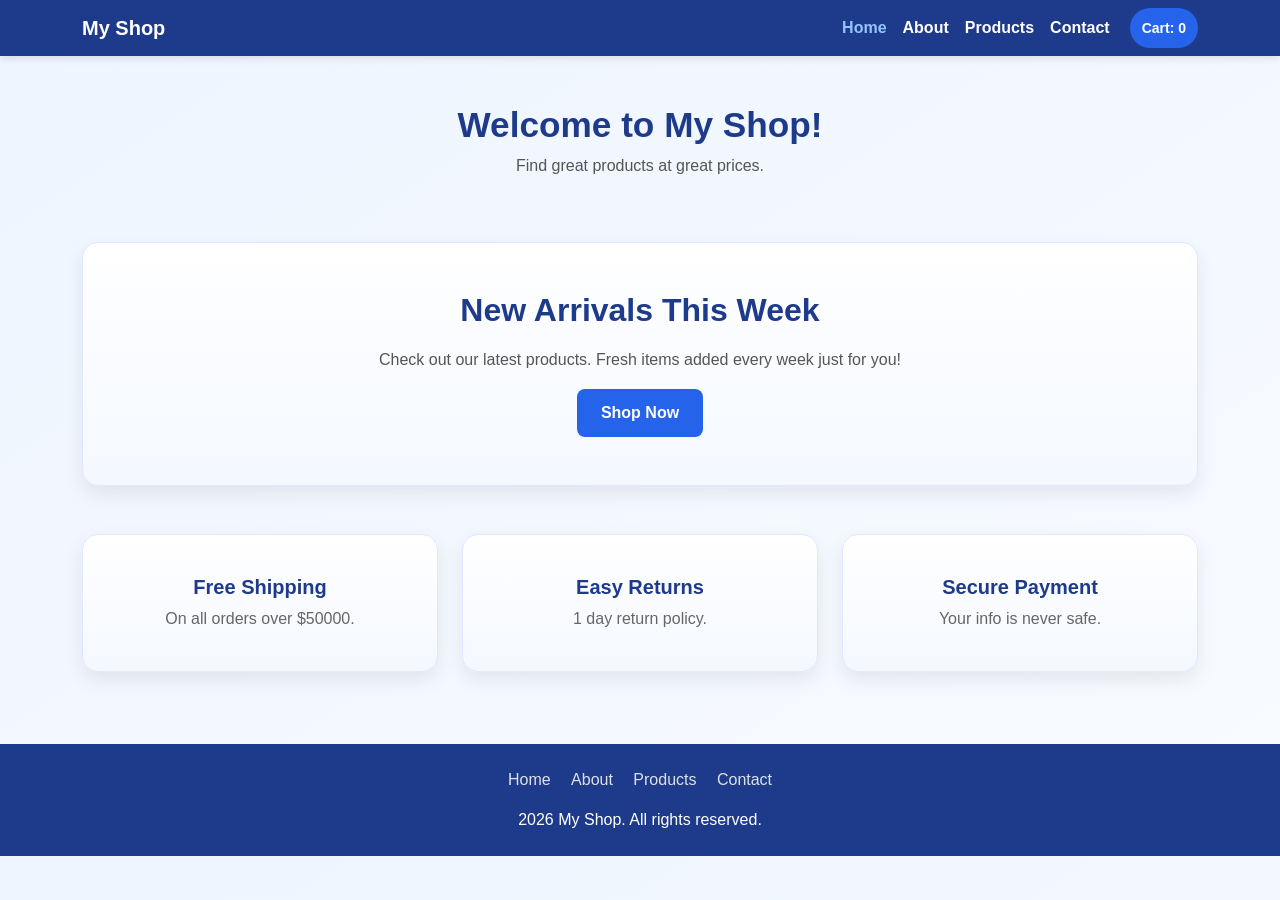
<file: index.html>
<!DOCTYPE html>
<html lang="en">
<head>
  <meta charset="UTF-8" />
  <meta name="viewport" content="width=device-width, initial-scale=1.0" />
  <title>My Shop - Home</title>

  
  <link
    href="https://cdn.jsdelivr.net/npm/bootstrap@5.3.3/dist/css/bootstrap.min.css"
    rel="stylesheet"
  />
  <link rel="stylesheet" href="styles.css" />
</head>
<body>

  
  <nav class="navbar navbar-expand-lg custom-navbar">
    <div class="container">
      <a class="navbar-brand" href="index.html">My Shop</a>
      <button class="navbar-toggler bg-light" type="button" data-bs-toggle="collapse" data-bs-target="#mainNav">
        <span class="navbar-toggler-icon"></span>
      </button>

      <div class="collapse navbar-collapse" id="mainNav">
        <div class="navbar-nav ms-auto">
          <a class="nav-link" href="index.html">Home</a>
          <a class="nav-link" href="about.html">About</a>
          <a class="nav-link" href="products.html">Products</a>
          <a class="nav-link" href="contact.html">Contact</a>
          <a href="cart.html" id="cart-count" class="cart-badge">Cart: 0</a>
          <!--
          <button class="btn btn-bd-primary dropdown-toggle" id="bd-theme" type="button" aria-expanded="false" data-bs-toggle="dropdown"> 
            <svg class="bi my-1 theme-icon-active" aria-hidden="true">
              <use href="#moon-stars-fill"></use>
            </svg> 
            <span class="" id="bd-theme-text">Toggle theme</span> 
          </button>
          -->
        </div>
      </div>
    </div>
  </nav>

  <div class="container py-5 text-center">
    <h1 class="page-title">Welcome to My Shop!</h1>
    <p class="page-subtitle">Find great products at great prices.</p>
  </div>

  <div class="container pb-4">
    <div class="hero-box text-center">
      <h2>New Arrivals This Week</h2>
      <p>Check out our latest products. Fresh items added every week just for you!</p>
      <a href="products.html" class="shop-btn">Shop Now</a>
    </div>
  </div>

  <div class="container py-4">
    <div class="row g-4 justify-content-center">
      <div class="col-md-6 col-lg-4">
        <div class="card feature-card text-center p-4">
          <div class="card-body">
            <h3>Free Shipping</h3>
            <p>On all orders over $50000.</p>
          </div>
        </div>
      </div>

      <div class="col-md-6 col-lg-4">
        <div class="card feature-card text-center p-4">
          <div class="card-body">
            <h3>Easy Returns</h3>
            <p>1 day return policy.</p>
          </div>
        </div>
      </div>

      <div class="col-md-6 col-lg-4">
        <div class="card feature-card text-center p-4">
          <div class="card-body">
            <h3>Secure Payment</h3>
            <p>Your info is never safe.</p>
          </div>
        </div>
      </div>
    </div>
  </div>

  <footer class="text-center py-4 mt-5">
    <a href="index.html">Home</a>
    <a href="about.html">About</a>
    <a href="products.html">Products</a>
    <a href="contact.html">Contact</a>
    <div class="mt-3">
      <p class="mb-0">2026 My Shop. All rights reserved.</p>
    </div>
  </footer>

  <script src="script.js"></script>
  <script src="https://cdn.jsdelivr.net/npm/bootstrap@5.3.3/dist/js/bootstrap.bundle.min.js"></script>
</body>
</html>
</file>
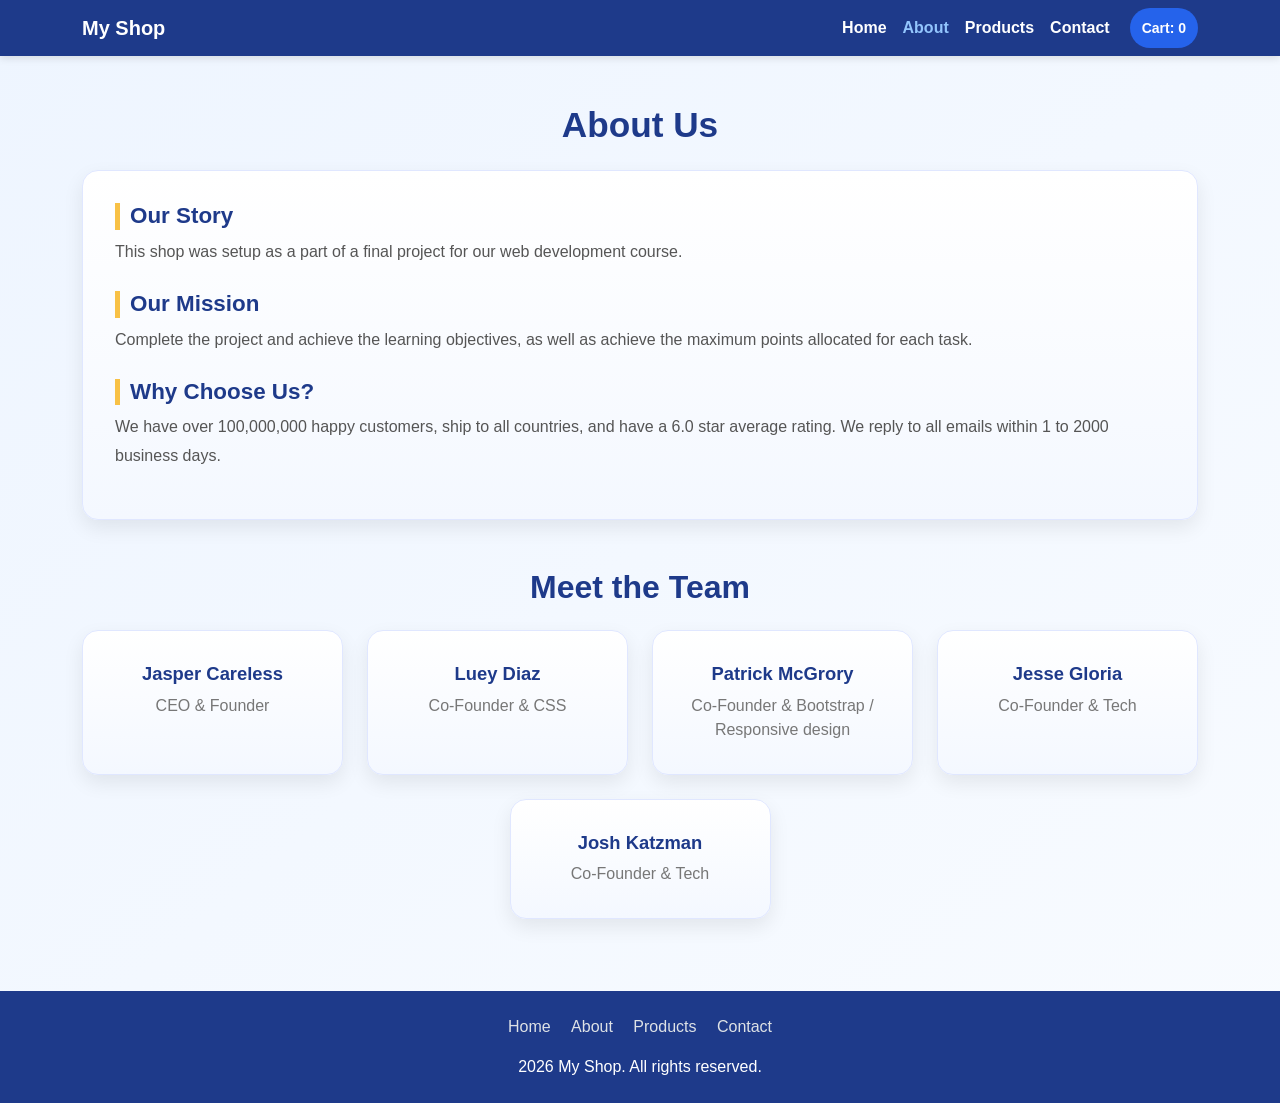
<file: about.html>
<!DOCTYPE html>
<html lang="en">
<head>
  <meta charset="UTF-8" />
  <meta name="viewport" content="width=device-width, initial-scale=1.0" />
  <title>Our Shop - About</title>

  
  <link
    href="https://cdn.jsdelivr.net/npm/bootstrap@5.3.3/dist/css/bootstrap.min.css"
    rel="stylesheet"
  />
  <link rel="stylesheet" href="styles.css" />
</head>
<body>

  <nav class="navbar navbar-expand-lg custom-navbar">
    <div class="container">
      <a class="navbar-brand" href="index.html">My Shop</a>
      <button class="navbar-toggler bg-light" type="button" data-bs-toggle="collapse" data-bs-target="#mainNav">
        <span class="navbar-toggler-icon"></span>
      </button>

      <div class="collapse navbar-collapse" id="mainNav">
        <div class="navbar-nav ms-auto">
          <a class="nav-link" href="index.html">Home</a>
          <a class="nav-link" href="about.html">About</a>
          <a class="nav-link" href="products.html">Products</a>
          <a class="nav-link" href="contact.html">Contact</a> 
          <a href="cart.html" id="cart-count" class="cart-badge">Cart: 0</a>
        </div>
      </div>
    </div>
  </nav>

  <div class="container py-5">
    <h1 class="page-title text-center mb-4">About Us</h1>

    <div class="content-box mx-auto">
      <h2>Our Story</h2>
      <p>This shop was setup as a part of a final project for our web development course.</p>

      <h2>Our Mission</h2>
      <p>Complete the project and achieve the learning objectives, as well as achieve the maximum points allocated for each task.</p>

      <h2>Why Choose Us?</h2>
      <p>We have over 100,000,000 happy customers, ship to all countries, and have a 6.0 star average rating. We reply to all emails within 1 to 2000 business days.</p>
    </div>
  </div>

  <div class="container pb-5">
    <h2 class="text-center team-title mb-4">Meet the Team</h2>
    <div class="row g-4 justify-content-center">
      <div class="col-sm-6 col-md-4 col-lg-3">
        <div class="card team-card text-center p-3">
          <div class="card-body">
            <h3>Jasper Careless</h3>
            <p>CEO & Founder</p>
          </div>
        </div>
      </div>

      <div class="col-sm-6 col-md-4 col-lg-3">
        <div class="card team-card text-center p-3">
          <div class="card-body">
            <h3>Luey Diaz</h3>
            <p>Co-Founder & CSS</p>
          </div>
        </div>
      </div>

      <div class="col-sm-6 col-md-4 col-lg-3">
        <div class="card team-card text-center p-3">
          <div class="card-body">
            <h3>Patrick McGrory</h3>
            <p>Co-Founder & Bootstrap / Responsive design</p>
          </div>
        </div>
      </div>

      <div class="col-sm-6 col-md-4 col-lg-3">
        <div class="card team-card text-center p-3">
          <div class="card-body">
            <h3>Jesse Gloria</h3>
            <p>Co-Founder & Tech</p>
          </div>
        </div>
      </div>

      <div class="col-sm-6 col-md-4 col-lg-3">
        <div class="card team-card text-center p-3">
          <div class="card-body">
            <h3>Josh Katzman</h3>
            <p>Co-Founder & Tech</p>
          </div>
        </div>
      </div>
    </div>
  </div>

  <footer class="text-center py-4 mt-4">
    <a href="index.html">Home</a>
    <a href="about.html">About</a>
    <a href="products.html">Products</a>
    <a href="contact.html">Contact</a>
    <div class="mt-3">
      <p class="mb-0">2026 My Shop. All rights reserved.</p>
    </div>
  </footer>

  <script src="script.js"></script>
  <script src="https://cdn.jsdelivr.net/npm/bootstrap@5.3.3/dist/js/bootstrap.bundle.min.js"></script>
</body>
</html>
</file>
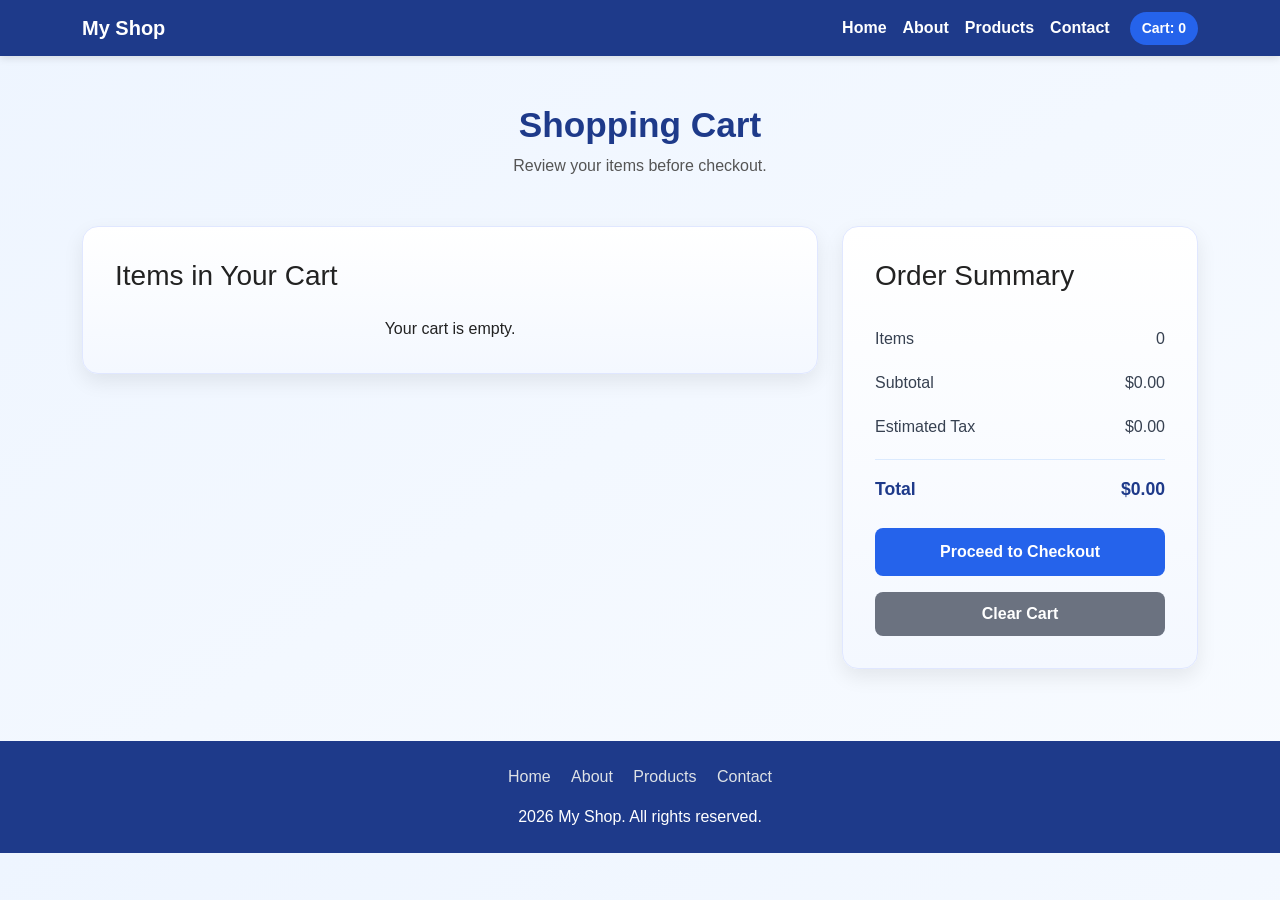
<file: cart.html>
<!DOCTYPE html>
<html lang="en">
<head>
  <meta charset="UTF-8" />
  <meta name="viewport" content="width=device-width, initial-scale=1.0" />
  <title>My Shop - Cart</title>

  <link
    href="https://cdn.jsdelivr.net/npm/bootstrap@5.3.3/dist/css/bootstrap.min.css"
    rel="stylesheet"
  />
  <link rel="stylesheet" href="styles.css" />
</head>
<body>

  <nav class="navbar navbar-expand-lg custom-navbar">
    <div class="container">
      <a class="navbar-brand" href="index.html">My Shop</a>
      <button class="navbar-toggler bg-light" type="button" data-bs-toggle="collapse" data-bs-target="#mainNav">
        <span class="navbar-toggler-icon"></span>
      </button>

      <div class="collapse navbar-collapse" id="mainNav">
        <div class="navbar-nav ms-auto align-items-center">
          <a class="nav-link" href="index.html">Home</a>
          <a class="nav-link" href="about.html">About</a>
          <a class="nav-link" href="products.html">Products</a>
          <a class="nav-link" href="contact.html">Contact</a>
          <a href="cart.html" id="cart-count" class="cart-badge">Cart: 0</a>
        </div>
      </div>
    </div>
  </nav>

  <div class="container py-5">
    <h1 class="page-title text-center mb-2">Shopping Cart</h1>
    <p class="page-subtitle text-center mb-5">Review your items before checkout.</p>

    <div class="row g-4">
      <div class="col-lg-8">
        <div class="cart-page-box">
          <h3 class="mb-4">Items in Your Cart</h3>
          <div id="cart-items"></div>
        </div>
      </div>

      <div class="col-lg-4">
        <div class="checkout-box">
          <h3 class="mb-4">Order Summary</h3>

          <div class="summary-row">
            <span>Items</span>
            <span id="cart-item-count">0</span>
          </div>

          <div class="summary-row">
            <span>Subtotal</span>
            <span id="cart-subtotal">$0.00</span>
          </div>

          <div class="summary-row">
            <span>Estimated Tax</span>
            <span id="cart-tax">$0.00</span>
          </div>

          <div class="summary-row total-row">
            <span>Total</span>
            <span id="cart-total">$0.00</span>
          </div>

          <button class="send-btn mt-3 w-100" onclick="location.href='/checkout.html'">Proceed to Checkout</button>
          <button class="clear-cart-btn mt-3 w-100" onclick="clearCart()">Clear Cart</button>
        </div>
      </div>
    </div>
  </div>

  <footer class="text-center py-4 mt-4">
    <a href="index.html">Home</a>
    <a href="about.html">About</a>
    <a href="products.html">Products</a>
    <a href="contact.html">Contact</a>
    <div class="mt-3">
      <p class="mb-0">2026 My Shop. All rights reserved.</p>
    </div>
  </footer>

  <script src="script.js"></script>
  <script src="https://cdn.jsdelivr.net/npm/bootstrap@5.3.3/dist/js/bootstrap.bundle.min.js"></script>
</body>
</html>
</file>
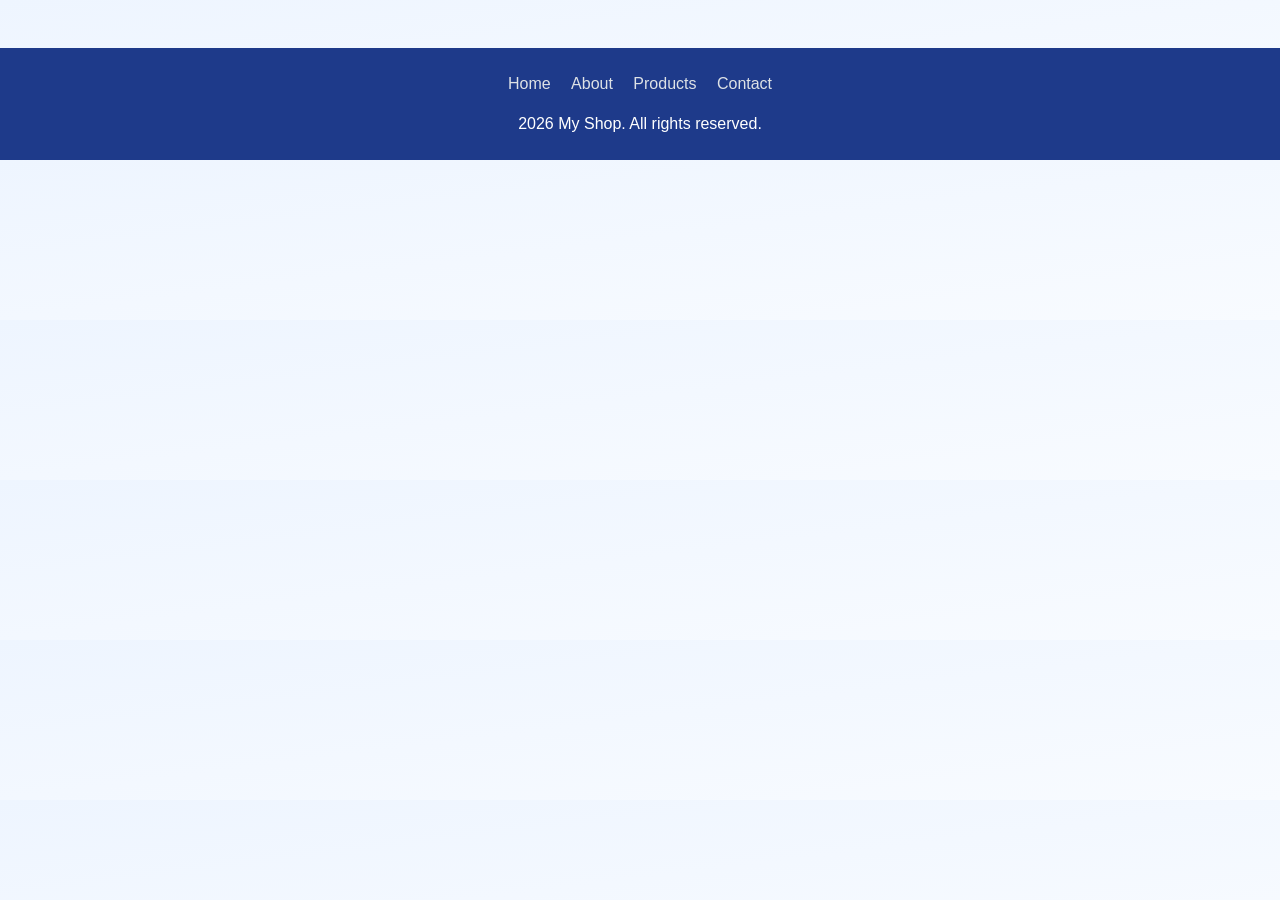
<file: checkout.html>
<!DOCTYPE html>
<html lang="en">
<head>
  <meta charset="UTF-8" />
  <meta name="viewport" content="width=device-width, initial-scale=1.0" />
  <title>My Shop - Cart</title>

  <link
    href="https://cdn.jsdelivr.net/npm/bootstrap@5.3.3/dist/css/bootstrap.min.css"
    rel="stylesheet"
  />
  <link rel="stylesheet" href="styles.css" />
</head>

<body>


    
  <footer class="text-center py-4 mt-5">
    <a href="index.html">Home</a>
    <a href="about.html">About</a>
    <a href="products.html">Products</a>
    <a href="contact.html">Contact</a>
    <div class="mt-3">
      <p class="mb-0">2026 My Shop. All rights reserved.</p>
    </div>
  </footer>

  <script src="script.js"></script>
  <script src="https://cdn.jsdelivr.net/npm/bootstrap@5.3.3/dist/js/bootstrap.bundle.min.js"></script>
</body>

</html>
</file>
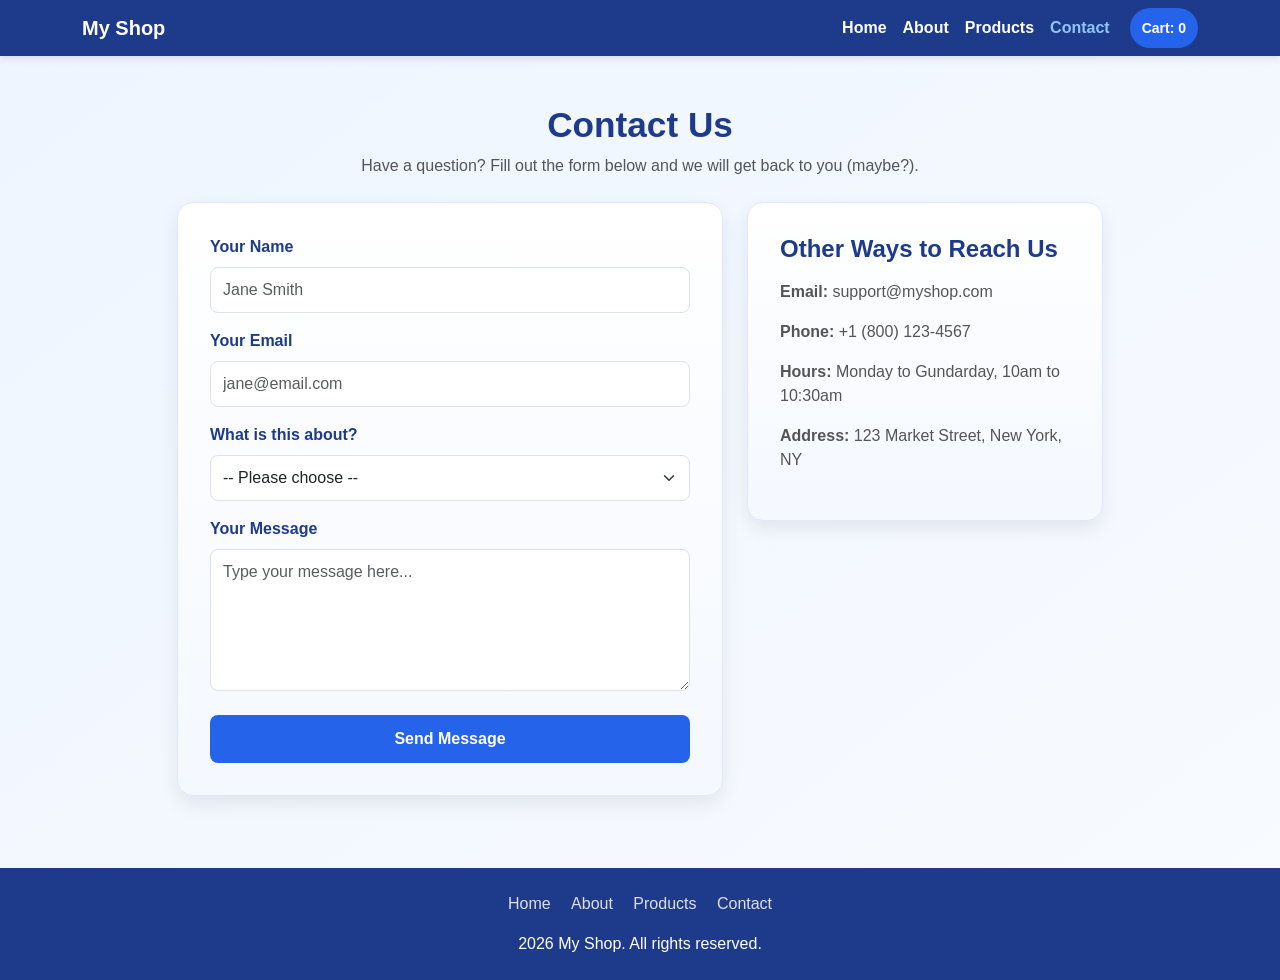
<file: contact.html>
<!DOCTYPE html>
<html lang="en">
<head>
  <meta charset="UTF-8" />
  <meta name="viewport" content="width=device-width, initial-scale=1.0" />
  <title>My Shop - Contact</title>

  
  <link
    href="https://cdn.jsdelivr.net/npm/bootstrap@5.3.3/dist/css/bootstrap.min.css"
    rel="stylesheet"
  />
  <link rel="stylesheet" href="styles.css" />
</head>
<body>

  <nav class="navbar navbar-expand-lg custom-navbar">
    <div class="container">
      <a class="navbar-brand" href="index.html">My Shop</a>
      <button class="navbar-toggler bg-light" type="button" data-bs-toggle="collapse" data-bs-target="#mainNav">
        <span class="navbar-toggler-icon"></span>
      </button>

      <div class="collapse navbar-collapse" id="mainNav">
        <div class="navbar-nav ms-auto">
          <a class="nav-link" href="index.html">Home</a>
          <a class="nav-link" href="about.html">About</a>
          <a class="nav-link" href="products.html">Products</a>
          <a class="nav-link" href="contact.html">Contact</a>
          <a href="cart.html" id="cart-count" class="cart-badge">Cart: 0</a>
        </div>
      </div>
    </div>
  </nav>

  <div class="container py-5">
    <h1 class="page-title text-center">Contact Us</h1>
    <p class="page-subtitle text-center mb-4">Have a question? Fill out the form below and we will get back to you (maybe?).</p>

    <div class="row justify-content-center g-4">
      <div class="col-lg-6">
        <div class="form-box">
          <label class="form-label" for="name">Your Name</label>
          <input class="form-control" type="text" id="name" placeholder="Jane Smith" />

          <label class="form-label mt-3" for="email">Your Email</label>
          <input class="form-control" type="email" id="email" placeholder="jane@email.com" />

          <label class="form-label mt-3" for="subject">What is this about?</label>
          <select class="form-select" id="subject">
            <option value="">-- Please choose --</option>
            <option value="order">My Order</option>
            <option value="return">Returns</option>
            <option value="product">Product Question</option>
            <option value="other">Other</option>
          </select>

          <label class="form-label mt-3" for="message">Your Message</label>
          <textarea class="form-control" id="message" rows="5" placeholder="Type your message here..."></textarea>

          <button class="send-btn mt-4" onclick="sendMessage()">Send Message</button>

          <div id="success">Thank you! We will reply within 1 to 2000 business days.</div>
        </div>
      </div>

      <div class="col-lg-4">
        <div class="contact-box">
          <h2>Other Ways to Reach Us</h2>
          <p><strong>Email:</strong> support@myshop.com</p>
          <p><strong>Phone:</strong> +1 (800) 123-4567</p>
          <p><strong>Hours:</strong> Monday to Gundarday, 10am to 10:30am</p>
          <p><strong>Address:</strong> 123 Market Street, New York, NY</p>
        </div>
      </div>
    </div>
  </div>

  <footer class="text-center py-4 mt-4">
    <a href="index.html">Home</a>
    <a href="about.html">About</a>
    <a href="products.html">Products</a>
    <a href="contact.html">Contact</a>
    <div class="mt-3">
      <p class="mb-0">2026 My Shop. All rights reserved.</p>
    </div>
  </footer>

  <script src="script.js"></script>
  <script src="https://cdn.jsdelivr.net/npm/bootstrap@5.3.3/dist/js/bootstrap.bundle.min.js"></script>
</body>
</html>
</file>
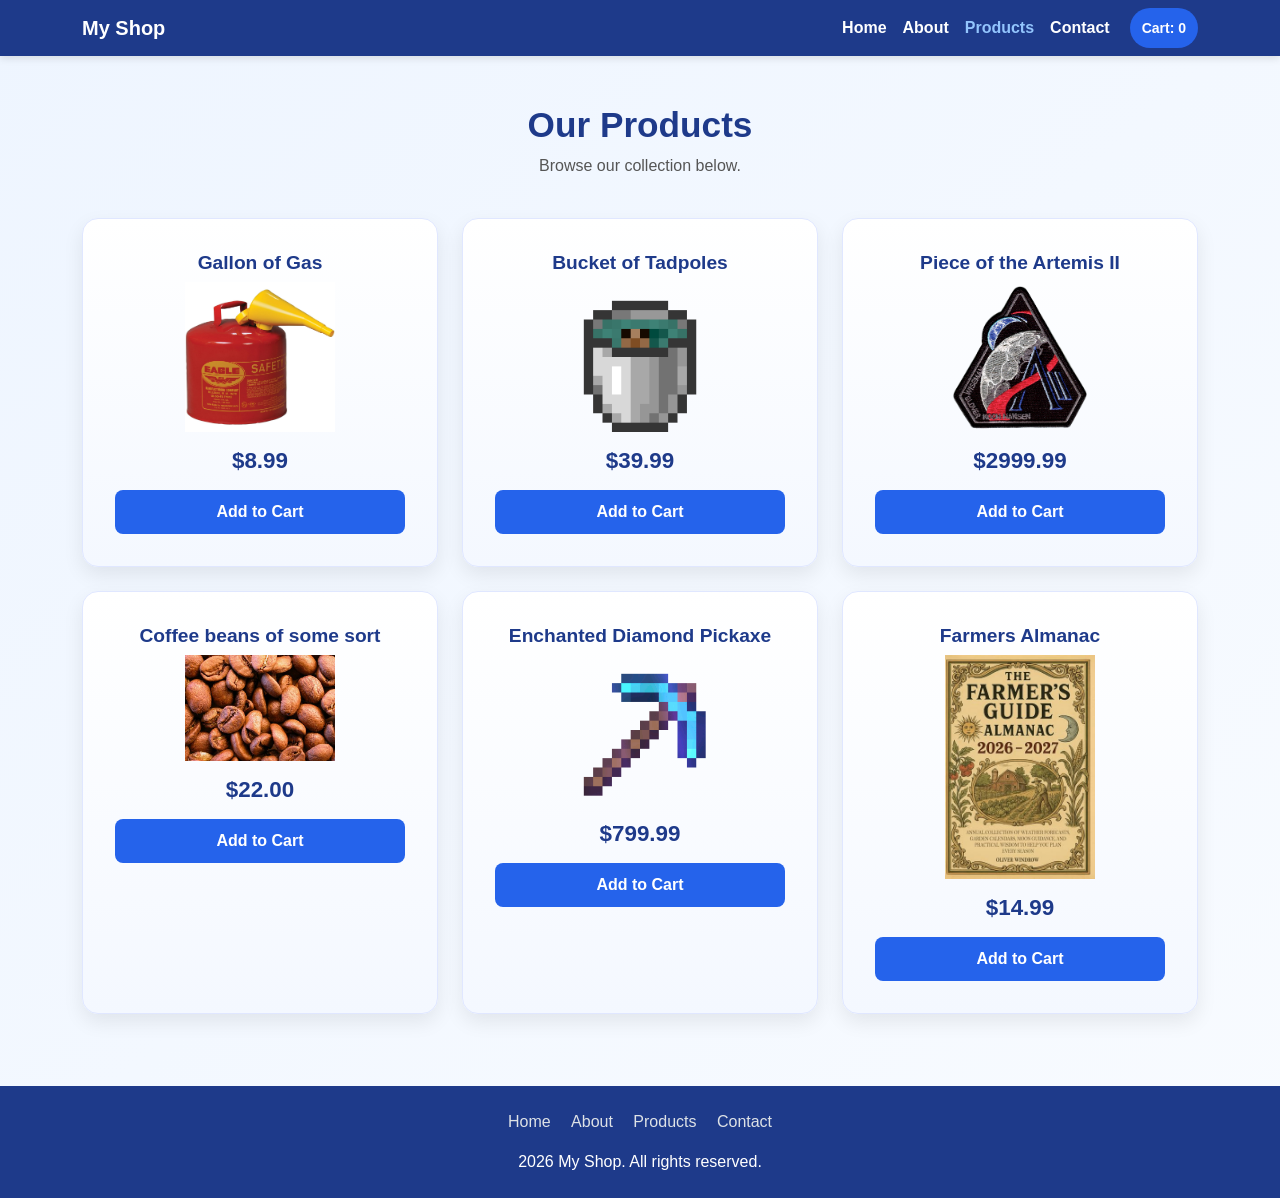
<file: products.html>
<!DOCTYPE html>
<html lang="en">
<head>
  <meta charset="UTF-8" />
  <meta name="viewport" content="width=device-width, initial-scale=1.0" />
  <title>My Shop - Products</title>

  
  <link
    href="https://cdn.jsdelivr.net/npm/bootstrap@5.3.3/dist/css/bootstrap.min.css"
    rel="stylesheet"
  />
  <link rel="stylesheet" href="styles.css" />
</head>
<body>

  <nav class="navbar navbar-expand-lg custom-navbar">
    <div class="container">
      <a class="navbar-brand" href="index.html">My Shop</a>
      <button class="navbar-toggler bg-light" type="button" data-bs-toggle="collapse" data-bs-target="#mainNav">
        <span class="navbar-toggler-icon"></span>
      </button>

      <div class="collapse navbar-collapse" id="mainNav">
        <div class="navbar-nav ms-auto">
          <a class="nav-link" href="index.html">Home</a>
          <a class="nav-link" href="about.html">About</a>
          <a class="nav-link" href="products.html">Products</a>
          <a class="nav-link" href="contact.html">Contact</a>
          <a href="cart.html" id="cart-count" class="cart-badge">Cart: 0</a>
        </div>
      </div>
    </div>
  </nav>

  <div class="container py-5">
    <h1 class="page-title text-center">Our Products</h1>
    <p class="page-subtitle text-center">Browse our collection below.</p>

    <div id="cart-message">Item added to cart!</div>

    <div class="row g-4 mt-1">
      <div class="col-sm-6 col-lg-4">
        <div class="card product-card p-3 text-center">
          <div class="card-body">
            <h3>Gallon of Gas</h3>
            <p><img src="./Pictures/Gas.jpg" alt="A red and yellow container that has a yellow funnel"></p>
            <div class="price">$8.99</div>
            <button class="cart-btn" onclick="addToCart('Gallon of Gas')">Add to Cart</button>
          </div>
        </div>
      </div>

      <div class="col-sm-6 col-lg-4">
        <div class="card product-card p-3 text-center">
          <div class="card-body">
            <h3>Bucket of Tadpoles</h3>
            <p><img src="./Pictures/Bucket_of_Tadpole_JE1_BE1.png" alt="A bucket filled with a dark green water with a looks to be a tadpole poking its head out of the water."></p>
            <div class="price">$39.99</div>
            <button class="cart-btn" onclick="addToCart('Bucket of Tadpoles')">Add to Cart</button>
          </div>
        </div>
      </div>

      <div class="col-sm-6 col-lg-4">
        <div class="card product-card p-3 text-center">
          <div class="card-body">
            <h3>Piece of the Artemis II</h3>
            <p><img src="Pictures/Artemis II.webp" alt="The NASA offical Artemis 2 logo, which has a red line coming from the backgound where the Earth is to the foreground to where the moon is."></p>
            <div class="price">$2999.99</div>
            <button class="cart-btn" onclick="addToCart('Piece of the Artimis II')">Add to Cart</button>
          </div>
        </div>
      </div>

      <div class="col-sm-6 col-lg-4">
        <div class="card product-card p-3 text-center">
          <div class="card-body">
            <h3>Coffee beans of some sort</h3>
            <p><img src="Pictures/Coffee.jpg" alt="A pile of roasted coffee beans looks to be a lighter roast."></p>
            <div class="price">$22.00</div>
            <button class="cart-btn" onclick="addToCart('Coffee beans of some sort')">Add to Cart</button>
          </div>
        </div>
      </div>

      <div class="col-sm-6 col-lg-4">
        <div class="card product-card p-3 text-center">
          <div class="card-body">
            <h3>Enchanted Diamond Pickaxe</h3>
            <p><img src="Pictures/Enchanted_Diamond_Pickaxe.gif" alt="A GIF of a blue pickaxe with a purple haze fading over it."></p>
            <div class="price">$799.99</div>
            <button class="cart-btn" onclick="addToCart('Diamond Pickaxe')">Add to Cart</button>
          </div>
        </div>
      </div>

      <div class="col-sm-6 col-lg-4">
        <div class="card product-card p-3 text-center">
          <div class="card-body">
            <h3>Farmers Almanac</h3>
            <p><img src="Pictures/Almanac.jpg" alt="Yellow book that says The Farmers Guide Almanac 2026-2027"></p>
            <div class="price">$14.99</div>
            <button class="cart-btn" onclick="addToCart('Farmers Almanac')">Add to Cart</button>
          </div>
        </div>
      </div>
    </div>
  </div>

  <footer class="text-center py-4 mt-4">
    <a href="index.html">Home</a>
    <a href="about.html">About</a>
    <a href="products.html">Products</a>
    <a href="contact.html">Contact</a>
    <div class="mt-3">
      <p class="mb-0">2026 My Shop. All rights reserved.</p>
    </div>
  </footer>

  <script src="script.js"></script>
  <script src="https://cdn.jsdelivr.net/npm/bootstrap@5.3.3/dist/js/bootstrap.bundle.min.js"></script>
</body>
</html>
</file>
<file: styles.css>
:root {
  --bg: linear-gradient(to bottom right, #eef5ff, #f8fbff);
  --nav: #1e3a8a;
  --nav-hover: #93c5fd;
  --btn: #2563eb;
  --btn-hover: #1e40af;
  --text-dark: #1e3a8a;
  --text-body: #555;
  --text-soft: #777;
  --card-bg: linear-gradient(180deg, #ffffff, #f4f8ff);
  --card-border: #e0e7ff;
  --success-bg: #d1e7dd;
  --success-border: #badbcc;
  --success-text: #0f5132;
  --shadow: 0 8px 20px rgba(0, 0, 0, 0.08);
  --shadow-hover: 0 12px 26px rgba(0, 0, 0, 0.12);
  --radius-lg: 16px;
  --radius-md: 8px;
}

html {
  scroll-behavior: smooth;
}

body {
  font-family: Arial, sans-serif;
  background: var(--bg);
  color: #222;
}


.custom-navbar,
footer {
  background-color: var(--nav);
  color: white;
}

.custom-navbar {
  box-shadow: 0 2px 8px rgba(0, 0, 0, 0.12);
}

.navbar-brand,
.nav-link {
  color: white !important;
  font-weight: 600;
}

.nav-link:hover,
.nav-link.active-link,
footer a:hover {
  color: var(--nav-hover) !important;
}

footer a {
  color: #dee2e6;
  text-decoration: none;
  margin: 0 8px;
}


.page-title,
.team-title {
  color: var(--text-dark);
  font-weight: 700;
}

.page-title {
  font-size: 2.2rem;
}

.page-subtitle,
.content-box p,
.contact-box p,
.hero-box p {
  color: var(--text-body);
}


.hero-box,
.content-box,
.form-box,
.contact-box,
.team-card,
.product-card,
.feature-card,
.cart-page-box,
.checkout-box {
  background: var(--card-bg);
  border: 1px solid var(--card-border);
  border-radius: var(--radius-lg);
  box-shadow: var(--shadow);
  transition: transform 0.25s ease, box-shadow 0.25s ease, background-color 0.25s ease;
}

.hero-box:hover,
.content-box:hover,
.form-box:hover,
.contact-box:hover,
.team-card:hover,
.product-card:hover,
.feature-card:hover {
  transform: translateY(-4px);
  box-shadow: var(--shadow-hover);
}


.hero-box,
.content-box,
.form-box,
.contact-box,
.cart-page-box,
.checkout-box {
  padding: 2rem;
}

.hero-box {
  padding: 3rem 2rem;
}

.team-card,
.product-card,
.feature-card {
  height: 100%;
}


.hero-box h2,
.feature-card h3,
.team-card h3,
.product-card h3,
.contact-box h2,
.content-box h2 {
  color: var(--text-dark);
  font-weight: 700;
}

.hero-box h2 {
  margin-bottom: 1rem;
}

.feature-card h3 {
  font-size: 1.25rem;
}

.team-card h3 {
  font-size: 1.15rem;
}

.product-card h3 {
  font-size: 1.2rem;
}

.contact-box h2 {
  font-size: 1.5rem;
  margin-bottom: 1rem;
}

.content-box h2 {
  border-left: 5px solid #f8c146;
  padding-left: 10px;
  margin-top: 1.5rem;
  font-size: 1.4rem;
}

.content-box h2:first-child {
  margin-top: 0;
}


.hero-box p {
  line-height: 1.7;
}

.content-box p {
  line-height: 1.8;
}

.team-card p,
.product-card p {
  color: var(--text-soft);
  margin-bottom: 0;
}

.product-card p {
  font-size: 0.95rem;
  min-height: 48px;
}

.feature-card p {
  color: #666;
  margin-bottom: 0;
}


.shop-btn,
.cart-btn,
.send-btn,
.clear-cart-btn,
.remove-btn {
  border: none;
  font-weight: 600;
  transition: 0.3s ease;
}

.shop-btn,
.cart-btn,
.send-btn {
  background-color: var(--btn);
  color: white;
}

.shop-btn:hover,
.cart-btn:hover,
.send-btn:hover {
  background-color: var(--btn-hover);
  color: white;
  transform: translateY(-2px);
}

.cart-btn,
.send-btn,
.clear-cart-btn {
  width: 100%;
}

.cart-btn,
.send-btn,
.clear-cart-btn {
  padding: 10px 12px;
  border-radius: var(--radius-md);
}

.send-btn {
  padding: 12px;
}

.shop-btn {
  display: inline-block;
  text-decoration: none;
  padding: 12px 24px;
  border-radius: var(--radius-md);
}

.remove-btn {
  background-color: #dc2626;
  color: white;
  padding: 7px 12px;
  border-radius: var(--radius-md);
  font-size: 14px;
}

.remove-btn:hover {
  background-color: #b91c1c;
}

.clear-cart-btn {
  background-color: #6b7280;
  color: white;
}

.clear-cart-btn:hover {
  background-color: #4b5563;
}


.form-label {
  font-weight: 700;
  color: var(--text-dark);
}

.form-control,
.form-select {
  border-radius: var(--radius-md);
  padding: 10px 12px;
}

.form-control:focus,
.form-select:focus {
  border-color: #86b7fe;
  box-shadow: 0 0 0 3px rgba(13, 110, 253, 0.15);
}

#success {
  display: none;
  background-color: var(--success-bg);
  border: 1px solid var(--success-border);
  padding: 12px;
  margin-top: 15px;
  text-align: center;
  color: var(--success-text);
  border-radius: var(--radius-md);
  font-weight: 600;
}


.price,
.cart-price {
  font-weight: 700;
  color: var(--text-dark);
}

.price {
  font-size: 1.4rem;
  margin: 12px 0;
}

.cart-price {
  margin-bottom: 8px;
}

#cart-message {
  display: none;
  text-align: center;
  background: linear-gradient(135deg, #fff3cd, #fff8df);
  color: #856404;
  padding: 12px;
  margin: 10px auto 25px;
  max-width: 420px;
  border: 1px solid #ffe69c;
  border-radius: 10px;
  font-weight: 600;
}

.cart-badge {
  margin-left: 12px;
  padding: 6px 12px;
  background-color: var(--btn);
  color: white;
  font-size: 14px;
  font-weight: 600;
  border-radius: 20px;
  display: inline-flex;
  align-items: center;
  text-decoration: none;
  transition: 0.3s ease;
}

.cart-badge:hover {
  background-color: var(--btn-hover);
  color: white;
  cursor: pointer;
}

.cart-item-row,
.summary-row {
  display: flex;
  justify-content: space-between;
  align-items: center;
}

.cart-item-row {
  gap: 20px;
  padding: 16px 0;
  border-bottom: 1px solid #e5e7eb;
}

.cart-item-row:last-child {
  border-bottom: none;
}

.cart-item-right {
  text-align: right;
}

.summary-row {
  padding: 10px 0;
  color: #374151;
}

.total-row {
  border-top: 1px solid #dbeafe;
  margin-top: 10px;
  padding-top: 16px;
  font-size: 1.1rem;
  font-weight: 700;
  color: var(--text-dark);
}


.reveal {
  opacity: 0;
  transform: translateY(18px);
}

.reveal.show {
  opacity: 1;
  transform: translateY(0);
  transition: opacity 0.6s ease, transform 0.6s ease;
}


@media (max-width: 768px) {
  .page-title {
    font-size: 1.9rem;
  }

  .hero-box,
  .content-box,
  .form-box,
  .contact-box,
  .cart-page-box,
  .checkout-box {
    padding: 1.5rem;
  }

  .cart-item-row {
    flex-direction: column;
    align-items: flex-start;
  }

  .cart-item-right {
    text-align: left;
  }
}

img
{
  height: auto;
  width: 150px;
}
</file>
